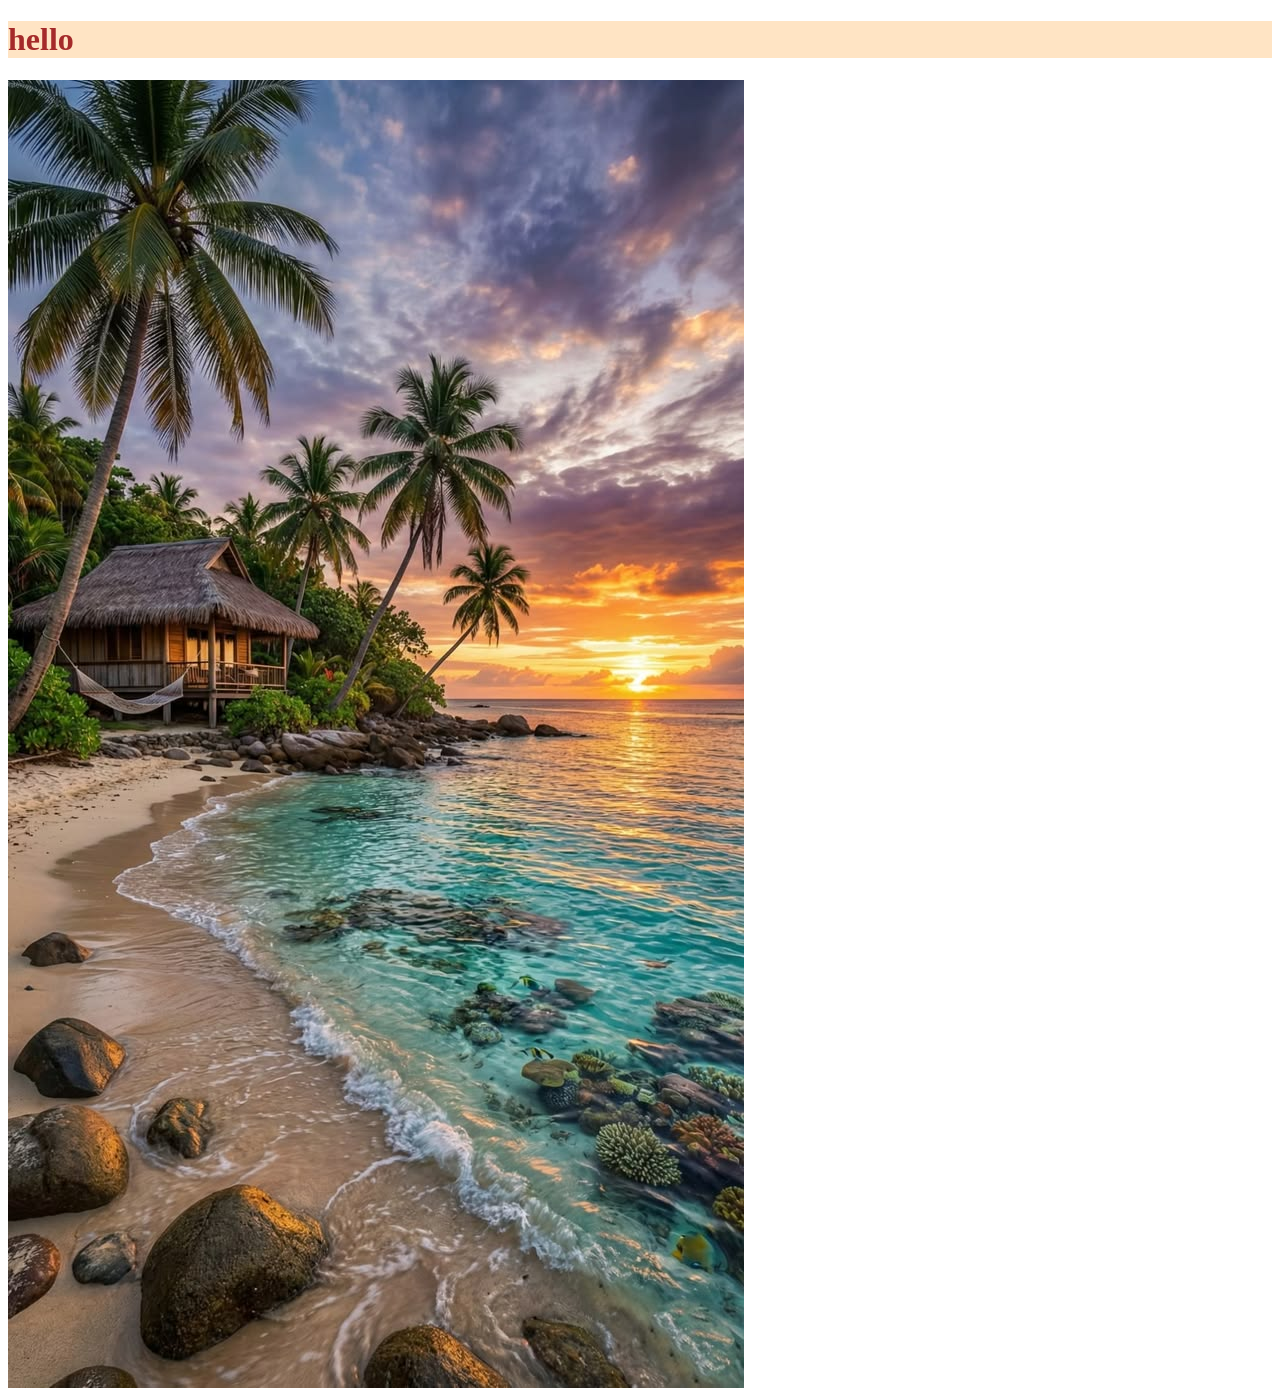
<file: index.html>
<!DOCTYPE html>
<html lang="en">
<head>
    <meta charset="UTF-8">
    <meta name="viewport" content="width=device-width, initial-scale=1.0">
    <title>Safarney</title>
    <link rel="stylesheet" href="style.css">
</head>
<body>
    <h1>hello</h1>
    <div>
    <img src="img/banner.jpg">
    </div>
</body>
</html>
</file>
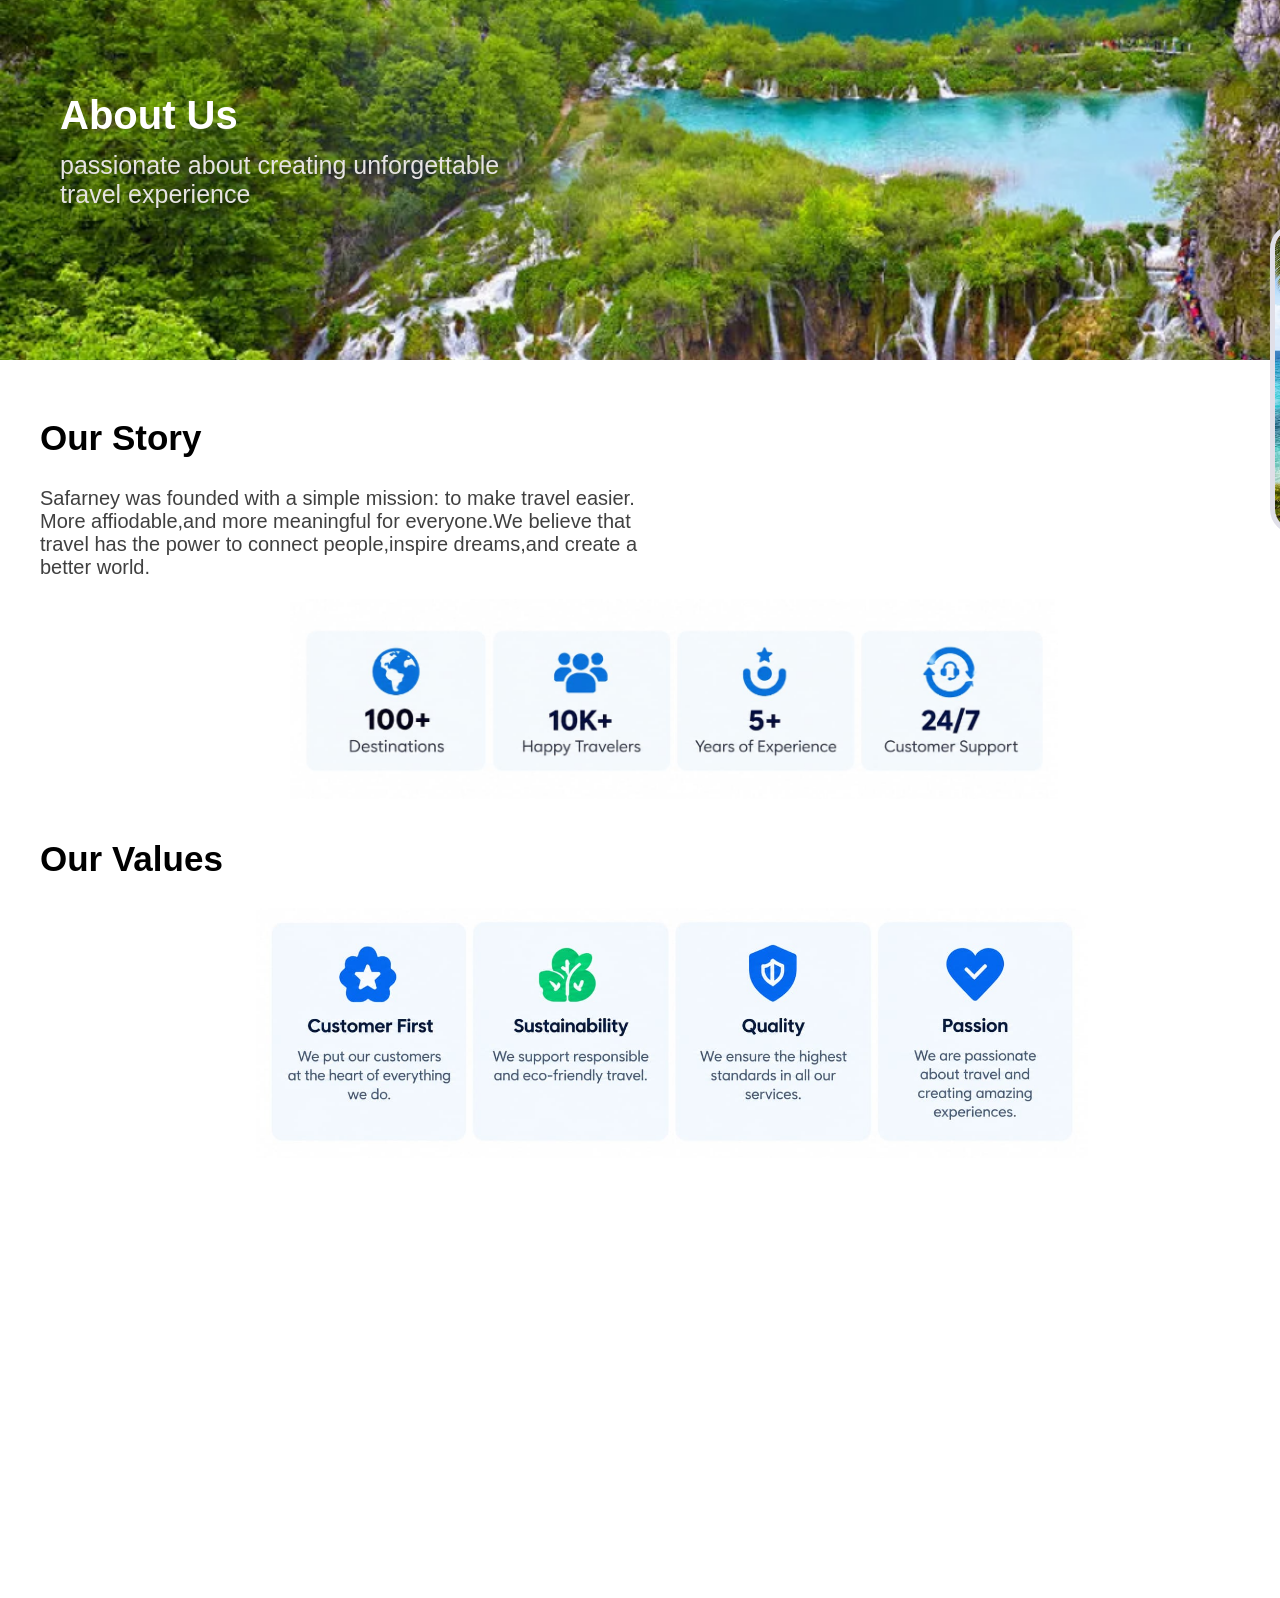
<file: aboutus.html>
<html>
    <head>
        <title> About Us</title>
        <meta charset=""UTF-8>
        <link rel="stylesheet" href="aboutus.css">
    </head>
</html>
<body>
    <section id="hero-section">
        <img src="img/5013316-1816723432.jpg.webp" alt="hero-section" id="heroimage">
<h1>About Us</h1>
<p>passionate about creating unforgettable<br> travel experience</p>
    </section>
    <section id="information">
        <div id="story">
            <h1>Our Story</h1>
            <p>Safarney was founded with a simple mission: to make travel easier.
                <br>More affiodable,and more meaningful for everyone.We believe that 
                <br>travel has the power to connect people,inspire dreams,and create 
                a<br> better world.</p>
            <img src="img/PHOTO-2026-09-22-19-12-39.jpg" >
        </div>
    <div id="banner">
        <img src="img/bannerb.jpg" >
    </div>
        <div id="value">
            <h1>Our Values</h1>
            <img src="img/PHOTO-2026-09-22-19-21-08.jpg">
        </div>
    </section>
</body>
</file>
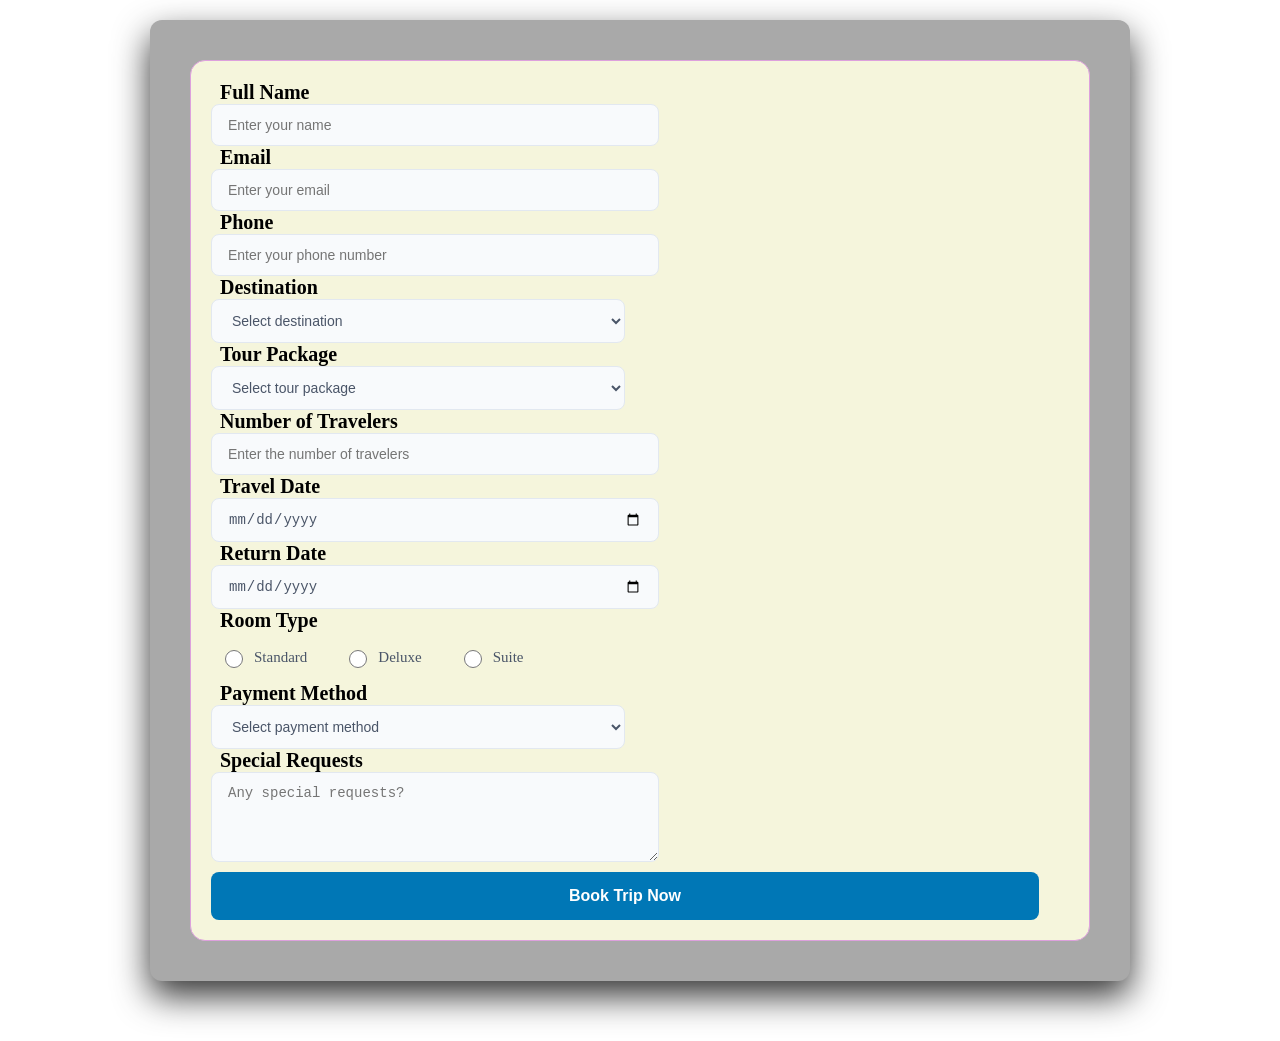
<file: booking.html>
<!DOCTYPE html>
<html lang="en">
<head>
    <meta charset="UTF-8">
    <meta name="viewport" content="width=device-width, initial-scale=1.0">
    <title>Book Your Trip</title>
    <link rel="stylesheet" href="booking.css">
</head>
<body>
    <div class="book">
        <div class="book-form">
            <form>
                <div class="form">
                <label>Full Name</label>
                <input type="text" placeholder="Enter your name" required>
                </div>
                <div class="form">
                <label>Email</label>
                <input type="email" placeholder="Enter your email" required>
                </div>
                <div class="form">
                <label>Phone</label>
                <input type="number" placeholder="Enter your phone number" required>
                </div>
                <div class="form">
                <label>Destination</label>
                <select required>
                 <option value=""disabled selected>Select destination</option>
                 <option value="paris">Paris,France</option>
                 <option value="bali">Bali,Indonesia</option>
                 <option value="maldives">Maldives</option>
                 <option value="tokyo">Tokyo,Japan</option>
                 <option value="roma">Roma,Italy</option>
                 <option value="barcelona">Barcelona,Spain</option>
                 <option value="istanbul">Istanbul,Turkey</option>
                 <option value="sharm">Sharm El-Sheikh,Egypt</option>
                </select>
                </div>
                <div class="form">
                <label>Tour Package</label>
                <select required>
                    <option value="">Select tour package</option>
                    <option value="basic">Basic Explorer</option>
                    <option value="family">Family Adventure</option>
                    <option value="luxury">Luxury VIP</option>
                </select>
                </div>
                <div class="form">
                <label>Number of Travelers</label>
                <input type="number" placeholder="Enter the number of travelers" required>
                </div>
                <div class="form">
                <label>Travel Date</label>
                <input type="date" placeholder="mm/dd/yyyy" required>
                </div>
                <div class="form">
                <label>Return Date</label>
                <input type="date" placeholder="mm/dd/yyyy" required>
                </div>
                <div class="form">
                <label>Room Type</label>
                <div class="form-radio">
                 <label class="radio">
                  <input type="radio" name="room" value="standard">Standard
                 </label>
                 <label class="radio">
                  <input type="radio" name="room" value="deluxe" >Deluxe
                 </label>
                 <label  class="radio">
                <input type="radio" name="room" value="suite">Suite
                </label>
                </div>
                </div>
                <div class="form">
                <label>Payment Method</label>
                <select required>
                 <option value="" disabled selected>Select payment method</option>
                 <option value="credit">Credit Card</option>
                 <option value="paypal">PayPal</option>
                 <option value="bank">Bank</option>
                </select>
                </div>
                <div class="form">
                <label>Special Requests</label>
                <textarea name="message" id="requests" rows="4" cols="15" placeholder="Any special requests?"></textarea>
                </div>

                <button type="submit" class="submit-btn">Book Trip Now</button>

            </form>
        </div>
    </div>
</body>
</html>
</file>
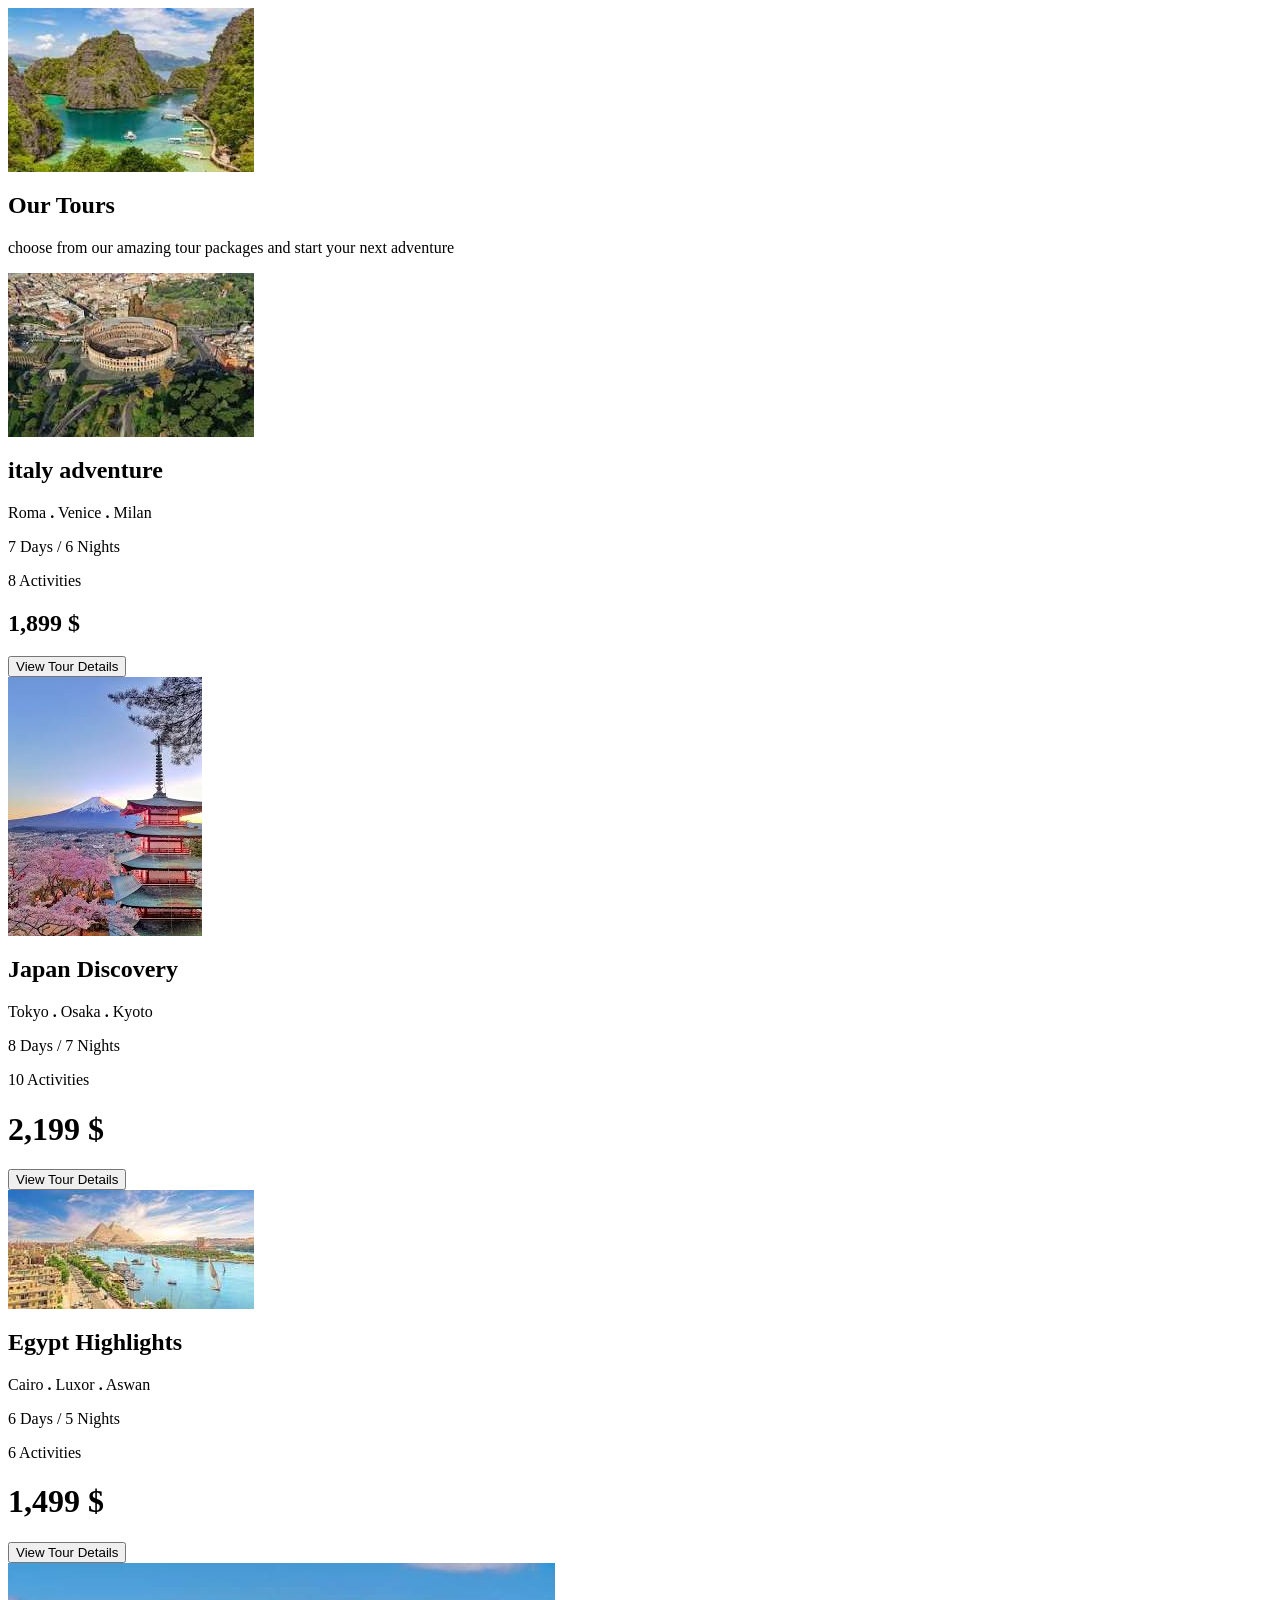
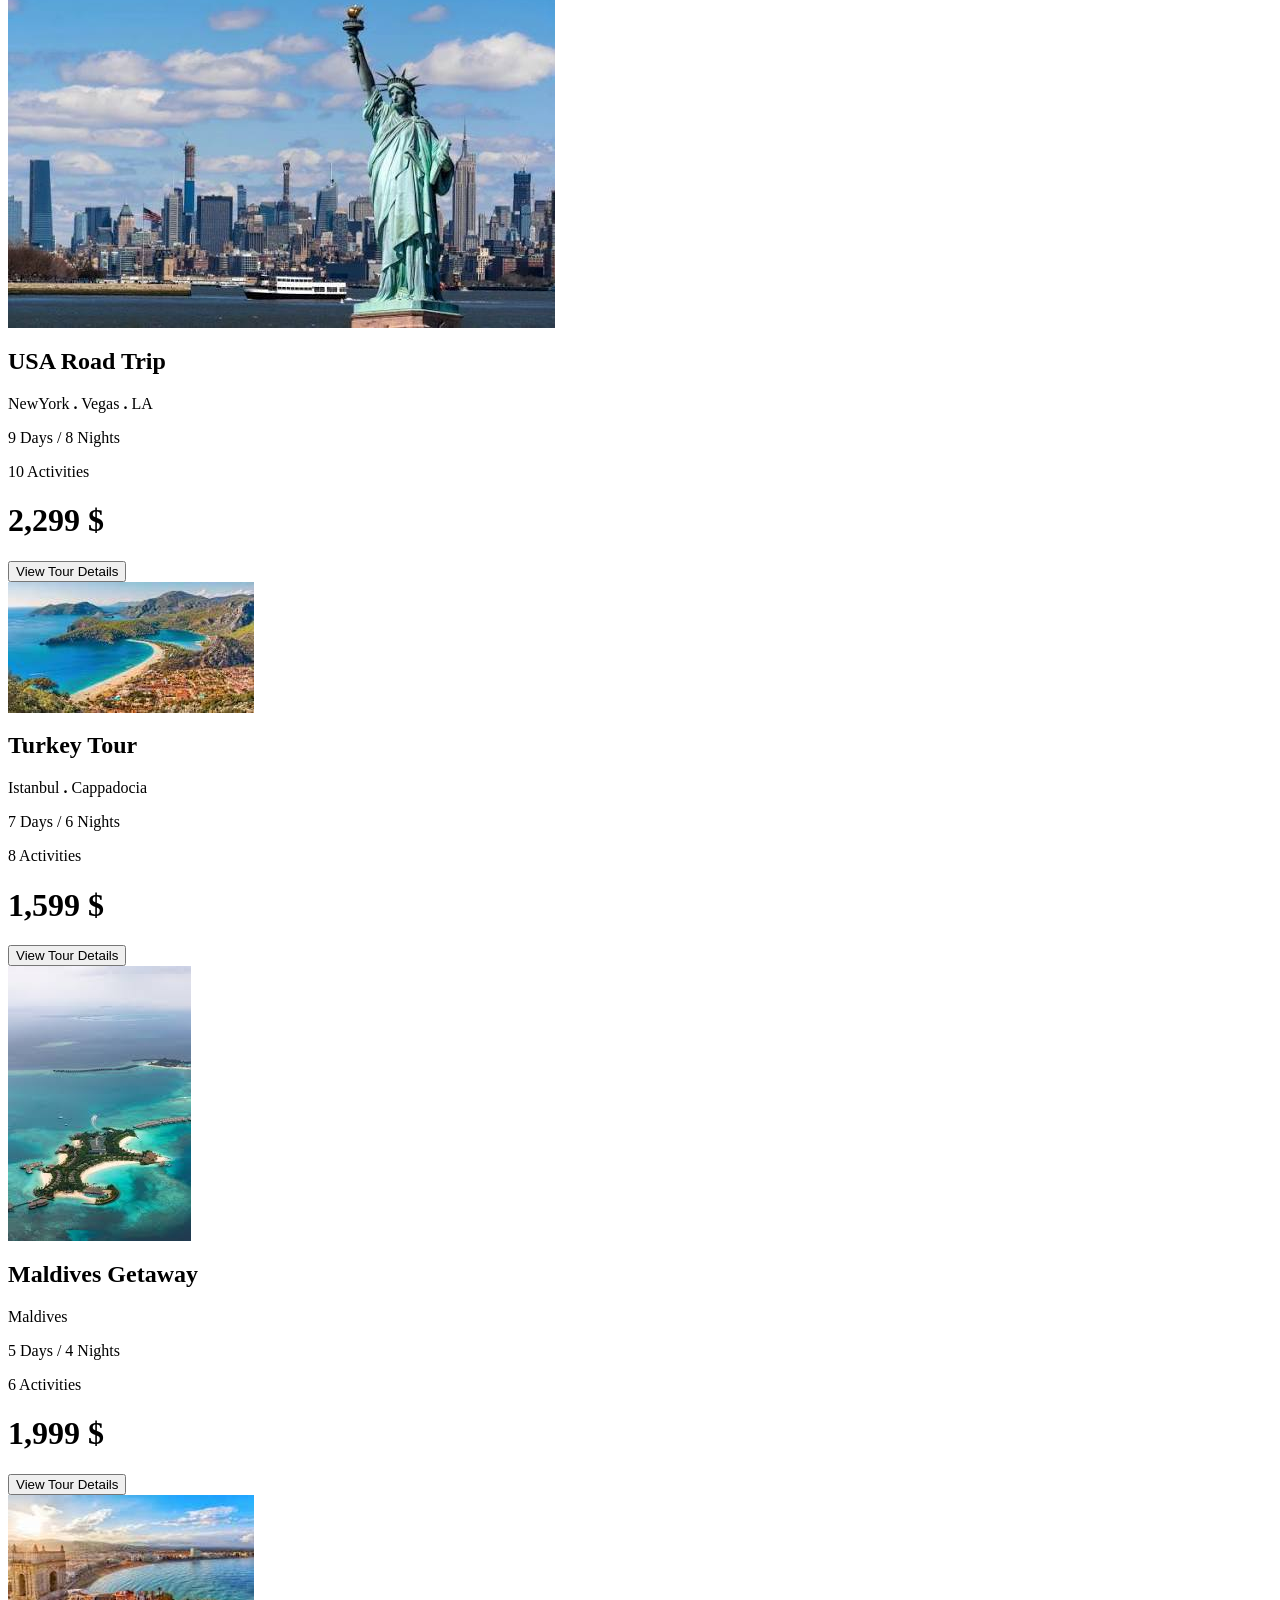
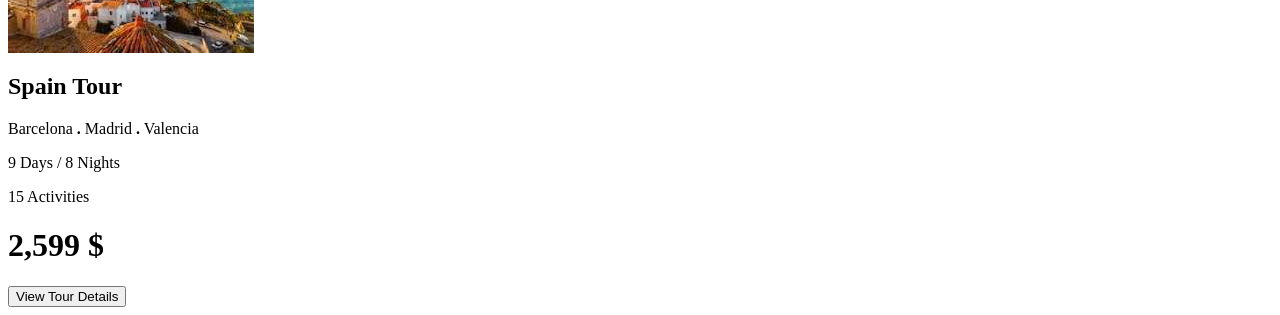
<file: tour.html>
<html>
    <head>
        <title>Our Tour</title>
        <meta charset="UTF-8">
    </head>
    <body>
        <section id="hero-section">
            <img src="img/download.jpg" alt="banner">
            <h1>Our Tours</h1>
            <p>choose from our amazing tour packages and start your next adventure</p>
        </section>
        <section id="card">
            <div class="category">
<img src="img/download-1.jpg">
<h2>italy adventure</h2>
<p>Roma <b>.</b> Venice <b>.</b> Milan</p>
<p> 7 Days / 6 Nights</p>
<p> 8 Activities</p>
<h1>1,899 $</h1>
<button> View Tour Details</button>
            </div>
        </section>
               <div class="category">
<img src="img/download-2.jpg">
<h2>Japan Discovery</h2>
<p>Tokyo <b>.</b> Osaka <b>.</b> Kyoto</p>
<p> 8 Days / 7 Nights</p>
<p> 10 Activities</p>
<h1>2,199 $</h1>
<button> View Tour Details</button>
            </div>
                   <div class="category">
<img src="img/download-3.jpg">
<h2>Egypt Highlights</h2>
<p>Cairo <b>.</b> Luxor <b>.</b> Aswan</p>
<p> 6 Days / 5 Nights</p>
<p> 6 Activities</p>
<h1>1,499 $</h1>
<button> View Tour Details</button>
            </div>   
                           <div class="category">
<img src="img/images.jpg">
<h2>USA Road Trip</h2>
<p>NewYork <b>.</b> Vegas <b>.</b> LA</p>
<p> 9 Days / 8 Nights</p>
<p> 10 Activities</p>
<h1>2,299 $</h1>
<button> View Tour Details</button>
            </div>  
                                      <div class="category">
<img src="img/images-1.jpg">
<h2>Turkey Tour</h2>
<p>Istanbul <b>.</b> Cappadocia</p>
<p> 7 Days / 6 Nights</p>
<p> 8 Activities</p>
<h1>1,599 $</h1>
<button> View Tour Details</button>
            </div>     
        </section>  
                                              <div class="category">
<img src="img/images-2.jpg">
<h2>Maldives Getaway</h2>
<p>Maldives</p>
<p> 5 Days / 4 Nights</p>
<p> 6 Activities</p>
<h1>1,999 $</h1>
<button> View Tour Details</button>
            </div>     
        </section>
                                                      <div class="category">
<img src="img/download-5.jpg">
<h2>Spain Tour</h2>
<p>Barcelona <b>.</b> Madrid <b>.</b> Valencia</p>
<p> 9 Days / 8 Nights</p>
<p> 15 Activities</p>
<h1>2,599 $</h1>
<button> View Tour Details</button>
            </div>     
        </section>     
    </body>
</html>
</file>
<file: style.css>
h1{
    background-color: bisque;
    color: brown;
}
</file>
<file: aboutus.css>
body{
    padding: 0;
    margin: 0;
    overflow-x:  hidden;
}
#heroimage{
    object-fit: cover;
    width: 1750px;
    height: 40%;
}
#hero-section h1{
    position: relative;
    bottom: 300px;
    left: 60px;
    font-family:'Lucida Sans', 'Lucida Sans Regular', 'Lucida Grande', 'Lucida Sans Unicode', Geneva, Verdana, sans-serif;
    color: white;
    font-size: 40px;
}
#hero-section p{
    position: relative;
    bottom: 320px;
    left: 60px;
    font-family:'Lucida Sans', 'Lucida Sans Regular', 'Lucida Grande', 'Lucida Sans Unicode', Geneva, Verdana, sans-serif;
    color: #e6e3e3;
    font-size: 25px;
}
#information{
position: relative;
bottom: 140px;
left: 40px;
}
#story h1 {
 font-family:'Lucida Sans', 'Lucida Sans Regular', 'Lucida Grande', 'Lucida Sans Unicode', Geneva, Verdana, sans-serif;
    color: rgb(0, 0, 0);
    font-size: 35px;
}
#story p {
  font-family:'Lucida Sans', 'Lucida Sans Regular', 'Lucida Grande', 'Lucida Sans Unicode', Geneva, Verdana, sans-serif;
    color: #404040;
    font-size: 20px;
}
#story img {
object-fit: cover;
    width: 60%;
    height: 200px;
    position: relative;
    left: 250px;

}
#story{
    padding: 0;
    margin: 0;
}
#value{
    padding: 0;
    margin: 0;
    position: relative;
    bottom: 300px;
}
#value img {
object-fit: cover;
    width: 65%;
    height: 250px;
    position: relative;
    left: 216px;
}
#value h1{
     font-family:'Lucida Sans', 'Lucida Sans Regular', 'Lucida Grande', 'Lucida Sans Unicode', Geneva, Verdana, sans-serif;
    color: rgb(0, 0, 0);
    font-size: 35px;
}
#value h1:hover{
    color: rgb(30, 108, 244);
}
#story h1:hover{
    color: rgb(30, 108, 244);
}
#banner{
    position: relative;
    right: -1230px;
    bottom: 575px;

}
#banner img{
    border: 5px solid rgb(224, 223, 232);
    height: 300px;
    width: 400px;
    border-radius: 25px;
}
</file>
<file: booking.css>
.book{
    background-color: darkgrey;
   
    padding: 40px;
   
    border-radius: 12px;
    max-width: 900px;
    margin: 20px auto 60px auto;
    box-shadow: 0 15px 35px rgba(0, 0, 0, 0.8);
}
.book-form{
   background-color: beige;
   border: 1px solid plum;
   border-radius: 15px;
   padding: 20px;
   display:grid;
   grid-template-columns: 1fr 1fr;
   gap: 25px 30px;  
}
.form{
    display: flex;
    flex-direction: column;

}
.form .full-width{
    grid-column: span 2;
    
}
label{
    font-size: 20px;
    font-weight: 600;
    color: rgb(0, 0, 0);
    margin: 0 8px 0 9px;
}
input[type="text"],
input[type="email"],
input[type="number"],
input[type="date"],
select,
textarea {
  width: 100%;
  padding: 12px 16px;
  border: 1px solid #e2e8f0;
  border-radius: 8px;
  background-color: #f8fafc;
  font-size: 14px;
  color: #4a5568;
  outline: none;
  transition: all 0.3s ease;
}
input:hover,
select:hover,
textarea:hover{
     border-color:#0077b6;  
}
.form-radio{
    display: flex;
    align-items: center;
    gap: 20px;
    height: 50px;
}
.radio{
    display: flex;
    align-items: center;
    gap:8px;
    cursor: pointer;
    font-size: 15px;
    font-weight: 500;
    color: #4a5568;
}
.radio input[type="radio"] {
   accent-color: #0077b6;
   width: 18px;
   height: 18px;
   cursor: pointer;
}
.submit-btn {
   grid-column: span 2;
   background-color: #0077b6;
   color: white;
   border: none;
   padding: 15px;
   border-radius: 8px;
   font-size: 16px;
   font-weight: 600;
   cursor: pointer;
   margin-top: 10px;
   width: 200%;
   

   
}
 .submit-btn:hover {
   background-color: #005f92;
   transition: background-color 0.3s;
}
</file>
